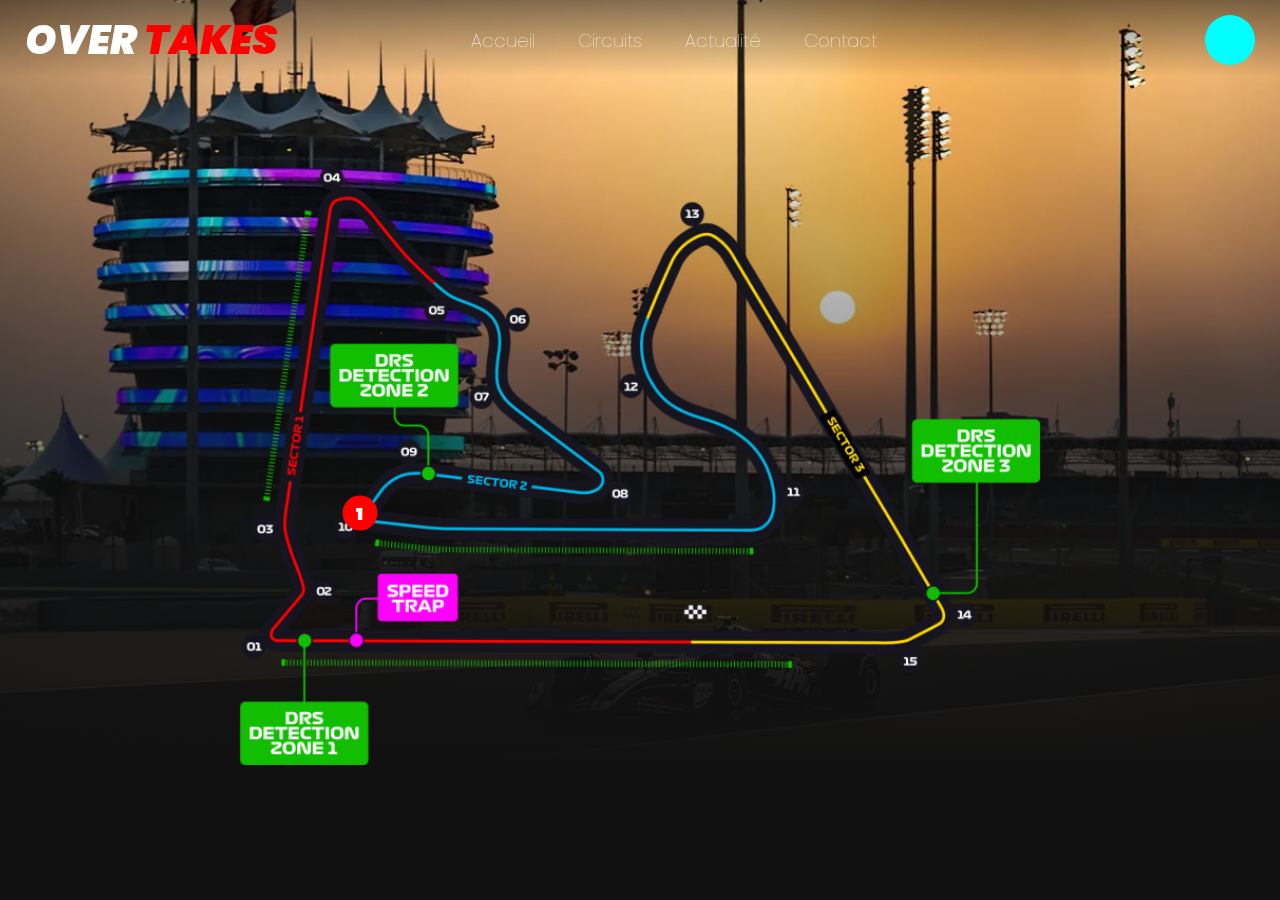
<file: page/australie.html>
<!DOCTYPE html>
<html lang="en">
<head>
    <meta charset="UTF-8">
    <meta name="viewport" content="width=device-width, initial-scale=1.0">
    <title>Australie</title>
    <link rel="stylesheet" href="style-circuit.css">
</head>
<body>
<header id="Header" class="Header">
    <div class="logo">
        <span><a href="#" class="logo-text logo-a poppins-black-italic">OVER&nbsp;</a></span><span><a href="#" class="logo-text logo-b poppins-black-italic">TAKES</a></span>
        <span><a href="#" class="logo-text-small logo-a poppins-black-italic">O</a></span><span><a href="#" class="logo-text-small logo-b poppins-black-italic">T</a></span>
    </div>
    <div class="mid">
        <a>Accueil</a>
        <a href="../index.html">Circuits</a>
        <a>Actualité</a>
        <a>Contact</a>
    </div>

    <div class="profil">
    </div>
</header>
<div class="circuit-container">
    <div class="fade"></div>
    <img src="../media/Image/bahrain-background.webp" alt="circuit" class="img-backgrount">

    <div class="circuit">
        <img src="../media/tracks/bahrain-color.png" alt="circuit" class="img-circuit">
        <div class="overtake first">1
            <div class="overtake-desc">
                <div class="player n1">
                    <div class="player-img">
                    </div>
                    <h2>Hamilton</h2>
                </div>
                <div class="player n2">
                    <div class="player-img">
                    </div>
                    <H2>Alonso</H2>
                </div>
            </div>
        </div>
    </div>
</div>
</body>
</html>
</file>
<file: page/style-circuit.css>
@import url('https://fonts.googleapis.com/css2?family=Poppins:wght@300;400;500;600;700&display=swap');

*, body {
    padding: 0;
    margin: 0;
    font-family: 'Poppins', sans-serif;
}

body {
    width: 100%;
    min-height: 100vh;
    overflow-x: hidden;
    background-color: #111111;
}


header {
    position: fixed;
    width: 100%;
    display: flex;
    height: 80px;
    justify-content: space-between;
    align-items: center;
    z-index: 1000;
    transition: background-color 0.5s ease, box-shadow 0.5s ease, border-bottom 0.5s ease; /* Ajoute une transition de 0.5 seconde */
}

header.scrolled {
    background-color: #0f0f0f;
    border-bottom: 1px solid rgb(29, 29, 29);
    box-shadow: 1px 1px 20px 10px rgba(0, 0, 0, 0.20);
    transition: background-color 0.5s ease, box-shadow 0.5s ease; 
}

header .logo {
    display: block;
    font-size: 40px;
    margin-left: 25px;
    font-weight: 900;
    font-style: italic;
    -webkit-user-select: none; /* Safari */
    -ms-user-select: none; /* IE 10 and IE 11 */
    user-select: none; /* Standard syntax */
}

header .logo-text {
    float: left;
}

header .logo-text-small {
    float: left;
    display: none;
}

header .logo-a {
    text-decoration: none;
    color: white;
}

header .logo-b {
    text-decoration: none;
    color: red;
}

header .mid {
    display: flex;
    justify-content: space-around;
    align-items: center;
    width: 450px;
    transform: translateX(-15%);
    color: white;
}

header .mid a {
    text-decoration: none;
    color: white;
    font-size: 18px;
    font-weight: 100;
    transition: text-shadow 0.15s ease;
}
header .mid a:hover {
    cursor: pointer;
    text-shadow: 0px 0px 5px rgba(255, 255, 255, 0.593);
}

header .profil {
    width: 50px;
    height: 50px;
    border-radius: 25px;
    background-color: aqua;
    margin-right: 25px;
}
.circuit-container {
    position: relative;
    width: 100%;
    height: 85vh;
    overflow: hidden;
}

.circuit-container img {
    position: absolute;
    bottom: 0;
    min-width: 100%;
    min-height: 100%;
}

.fade {
    position: absolute; 
    top: 0;
    left: 0;
    width: 100%;
    height: 100%;
    z-index: 100;
    background: linear-gradient(to bottom, #0707077e 0%, rgba(255, 255, 255, 0) 10%, #111111 100%);
}

.circuit {
    position: absolute;
    display: flex;
    left: 50%;
    bottom: 0;
    transform: translateX(-50%);
    width: 800px;
    height: 600px;
    z-index: 100000;
}

.circuit img {
    width: 100%;
    height: 100%;
    stroke-width: 1px;
}

.overtake.first {
    position: absolute;
    display: flex;
    justify-content: center;
    align-items: center;
    width: 35px;
    height: 35px;
    max-width: 35px;
    max-height: 35px;
    border-radius: 20px;
    left: 15%; /* Position horizontale en pourcentage de la largeur de l'élément .circuit */
    top: 58%; /* Position verticale en pourcentage de la hauteur de l'élément .circuit */
    transform: translate(-50%, -50%); /* Centrer le point */
    background-color: rgb(255, 0, 0);
    color: white;
    font-size: 18px;
    font-weight: 900;
    transition: background-color 0.2s ease;
}
.overtake:hover{
    background-color: rgba(175, 2, 2, 1)
}

.overtake-desc {
    position: absolute;
    width: 200px;
    height: 90px;
    background-color: #111111;
    border-radius: 10px;
    border: 1px solid rgb(68, 68, 68);
    display: none; /* Masquer la description par défaut */
}

/* Afficher la description lors du survol de .overtake.first */
.overtake.first:hover .overtake-desc {
    display: block; /* Afficher la description */
    top: 0; /* Déplacez la description vers le haut par rapport à .overtake.first */
    left: 0; /* Centrez la description horizontalement */
    transform: translateX(18px) translateY(18px);
}

.player  {
    width: 100%;
    height: 50%;
    display: flex;
    align-items: center;
}

.player.n1 {
    border-bottom: 1px solid rgb(68, 68, 68);
}

.player-img {
    width: 35px;
    height: 35px;
    border: 1px solid red;
    margin-left: 10px;
}
.player h2{
    font-size: 18px;
    font-weight: 100;
    margin-left: 10px;
}
</file>
